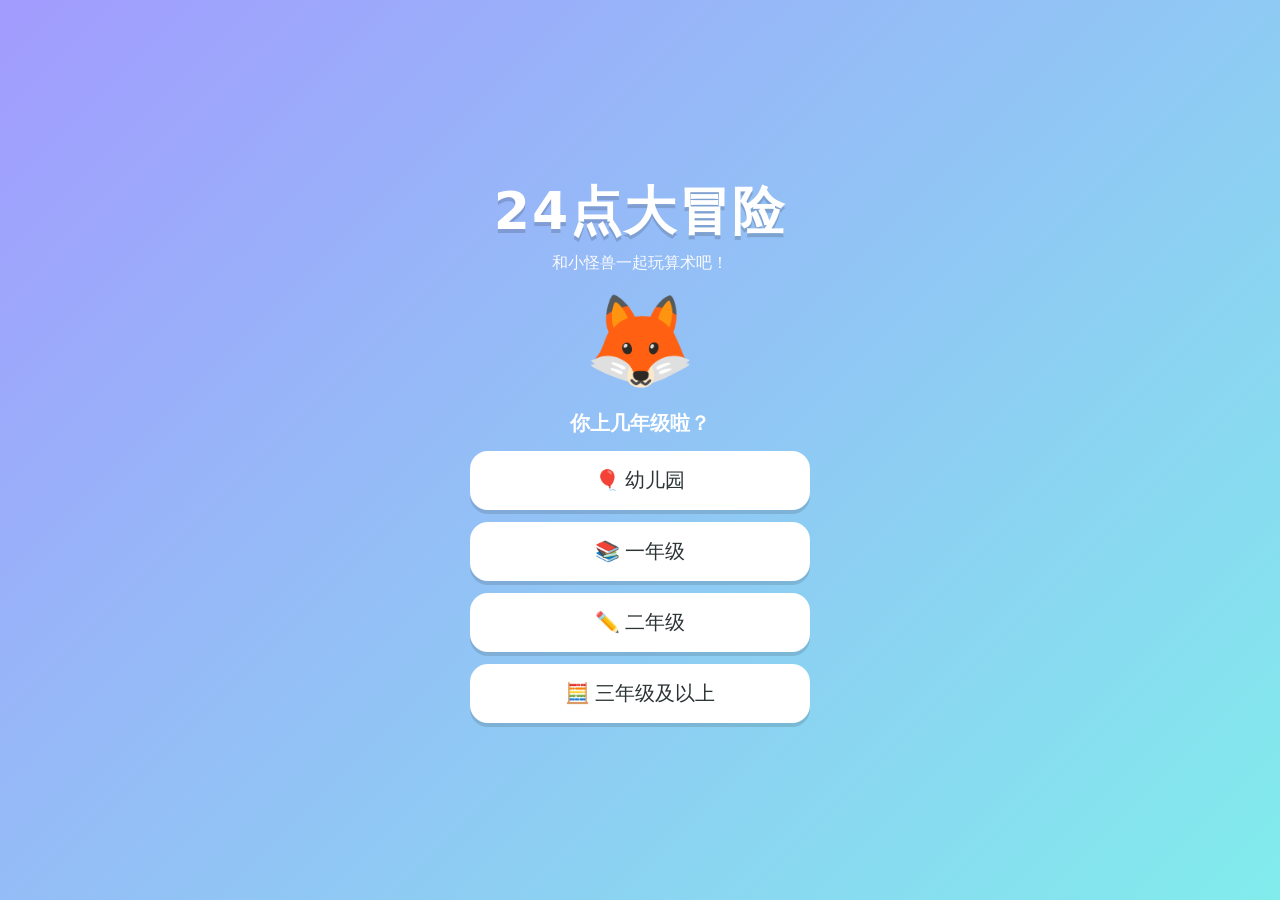
<file: index.html>
<!DOCTYPE html>
<html lang="zh-CN">
<head>
  <meta charset="UTF-8">
  <meta name="viewport" content="width=device-width, initial-scale=1, maximum-scale=1, user-scalable=no">
  <title>24点大冒险</title>
  <meta name="theme-color" content="#6c5ce7">
  <meta name="description" content="儿童24点算术闯关游戏，从加减到混合运算，逐级打怪升级">
  <link rel="manifest" href="manifest.webmanifest">
  <link rel="icon" href="icons/icon.svg" type="image/svg+xml">
  <link rel="apple-touch-icon" href="icons/icon-192.png">
  <link rel="stylesheet" href="css/style.css">
</head>
<body>
  <div id="app">
    <!-- 开始屏幕 -->
    <section id="screen-start" class="screen active">
      <h1 class="logo">24点大冒险</h1>
      <p class="tagline">和小怪兽一起玩算术吧！</p>
      <div class="mascot">🦊</div>
      <h2>你上几年级啦？</h2>
      <div class="grade-list">
        <button class="grade-btn" data-grade="K">🎈 幼儿园</button>
        <button class="grade-btn" data-grade="G1">📚 一年级</button>
        <button class="grade-btn" data-grade="G2">✏️ 二年级</button>
        <button class="grade-btn" data-grade="G3">🧮 三年级及以上</button>
      </div>
    </section>

    <!-- 主页 -->
    <section id="screen-home" class="screen">
      <div class="home-top">
        <div class="profile">
          <span class="profile-emoji" id="home-title-emoji">🌱</span>
          <div>
            <div class="profile-title" id="home-title-name">新芽小学徒</div>
            <div class="profile-level" id="home-level">第 1 关</div>
          </div>
        </div>
        <div class="points" id="home-points">⭐ 0</div>
      </div>
      <div class="home-hero">
        <div class="monster-big" id="home-monster">🐛</div>
        <button id="btn-play" class="btn-primary big">开始第 1 关</button>
      </div>
      <div class="grade-switch">
        <div class="grade-switch-label">切换年级</div>
        <div class="grade-switch-btns" id="grade-switch-btns"></div>
      </div>
      <div class="home-foot">
        <button id="btn-practice" class="btn-secondary">🎮 自由练习</button>
        <button id="btn-mute-home" class="icon-btn">🔊</button>
        <button id="btn-reset" class="icon-btn">🔄 重新开始</button>
      </div>
    </section>

    <!-- 游戏屏幕 -->
    <section id="screen-game" class="screen">
      <div class="game-top">
        <button id="btn-back" class="icon-btn">🏠</button>
        <div class="game-progress">
          <div class="level-label" id="game-level">第 1 关</div>
          <div class="q-counter" id="game-qcounter">第 1/10 题</div>
        </div>
        <div class="points" id="game-points">⭐ 0</div>
        <button id="btn-mute-game" class="icon-btn">🔊</button>
      </div>

      <div class="monster-box">
        <div class="hp-bar"><div class="hp-fill" id="hp-fill"></div></div>
        <div class="monster" id="game-monster">🐛</div>
        <div class="hp-text" id="hp-text">HP 10/10</div>
      </div>

      <div class="question-label">用这些数字算出 <b>24</b> 吧！</div>

      <div id="mode-toggle" class="mode-toggle hidden">
        <button id="mode-step" class="mode-btn active">🧩 分步</button>
        <button id="mode-expr" class="mode-btn">📝 完整式子</button>
      </div>

      <!-- 分步模式 -->
      <div id="step-area">
        <div class="step-history" id="step-history"></div>
        <div class="step-current hidden" id="step-current"></div>
        <div class="cards" id="step-cards"></div>
        <div class="ops" id="step-ops"></div>
      </div>

      <!-- 完整式子模式 -->
      <div id="expr-area" class="hidden">
        <div class="expr-display" id="expr-display">（点击下方数字和符号）</div>
        <div class="cards" id="expr-cards"></div>
        <div class="ops" id="expr-ops"></div>
      </div>

      <div class="game-actions">
        <button id="btn-hint" class="btn-secondary">💡 提示</button>
        <button id="btn-reset-q" class="btn-secondary">🔄 重来</button>
        <button id="btn-submit" class="btn-primary hidden">✅ 算好了</button>
      </div>
    </section>

    <!-- 过关结算 -->
    <section id="screen-levelup" class="screen">
      <div class="result-card">
        <div class="result-emoji" id="result-emoji">🎉</div>
        <h2 id="result-title">太棒了！过关啦！</h2>
        <div class="result-rewards">
          <div>答对奖励：+<span id="result-correct-points">0</span></div>
          <div id="result-bonus-line">过关奖励：+<span id="result-level-bonus">50</span></div>
        </div>
        <button id="btn-next-level" class="btn-primary big">下一关 ➡️</button>
      </div>
    </section>

    <!-- title 晋级 overlay -->
    <div id="overlay-title" class="overlay hidden">
      <div class="result-card">
        <div class="result-emoji">👑</div>
        <h2>晋级啦！</h2>
        <div class="title-badge" id="title-badge">🌱 新芽小学徒</div>
        <div class="title-reward">奖励 +<span id="title-bonus">200</span> 积分</div>
        <button id="btn-title-ok" class="btn-primary big">继续 ➡️</button>
      </div>
    </div>

    <!-- 自由练习 难度选择 overlay -->
    <div id="overlay-practice" class="overlay hidden">
      <div class="result-card">
        <div class="result-emoji">🎮</div>
        <h2>选个难度练练手</h2>
        <div class="diff-list" id="diff-list"></div>
        <button id="btn-practice-close" class="btn-secondary">返回</button>
      </div>
    </div>
  </div>

  <div id="toast" class="toast"></div>

  <script src="js/audio.js"></script>
  <script src="js/solver.js"></script>
  <script src="js/levels.js"></script>
  <script src="js/storage.js"></script>
  <script src="js/ui.js"></script>
  <script src="js/app.js"></script>
</body>
</html>
</file>
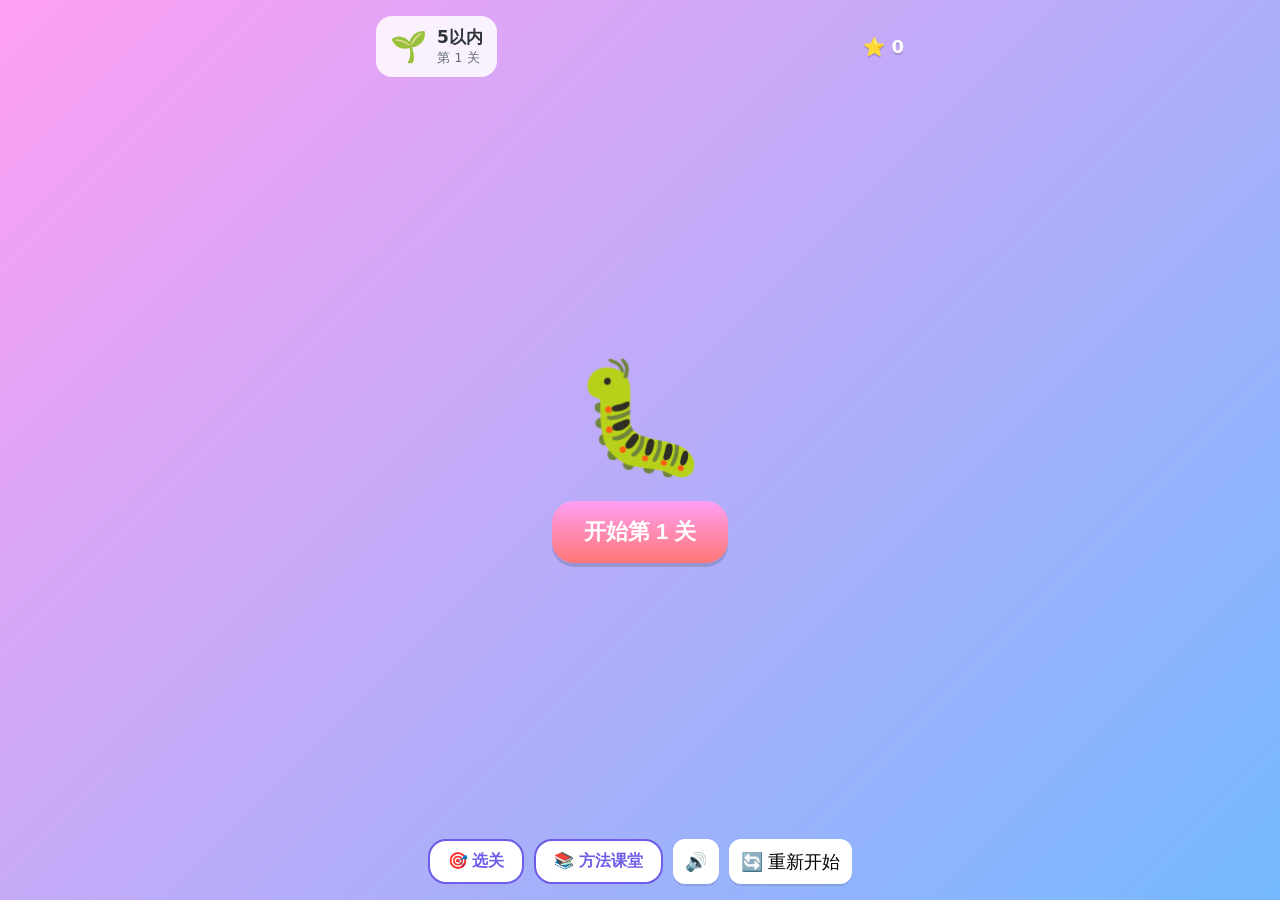
<file: kousuan/index.html>
<!DOCTYPE html>
<html lang="zh-CN">
<head>
  <meta charset="UTF-8">
  <meta name="viewport" content="width=device-width, initial-scale=1, maximum-scale=1, user-scalable=no">
  <title>口算小达人</title>
  <meta name="theme-color" content="#ff7675">
  <meta name="description" content="一年级口算闯关游戏，从5以内到100以内逐级晋级，动画讲解凑十法、破十法、平十法">
  <link rel="manifest" href="manifest.webmanifest">
  <link rel="icon" href="icons/icon.svg" type="image/svg+xml">
  <link rel="apple-touch-icon" href="icons/icon-192.png">
  <link rel="stylesheet" href="css/style.css">
</head>
<body>
  <div id="app">
    <!-- 主页 -->
    <section id="screen-home" class="screen active">
      <div class="home-top">
        <div class="profile">
          <span class="profile-emoji" id="home-title-emoji">🌱</span>
          <div>
            <div class="profile-title" id="home-title-name">5以内</div>
            <div class="profile-level" id="home-level">第 1 关</div>
          </div>
        </div>
        <div class="points" id="home-points">⭐ 0</div>
      </div>
      <div class="home-hero">
        <div class="monster-big" id="home-monster">🐛</div>
        <button id="btn-play" class="btn-primary big">开始第 1 关</button>
      </div>
      <div class="home-foot">
        <button id="btn-select" class="btn-secondary">🎯 选关</button>
        <button id="btn-method" class="btn-secondary">📚 方法课堂</button>
        <button id="btn-mute-home" class="icon-btn">🔊</button>
        <button id="btn-reset" class="icon-btn">🔄 重新开始</button>
      </div>
    </section>

    <!-- 游戏屏幕 -->
    <section id="screen-game" class="screen">
      <div class="game-top">
        <button id="btn-back" class="icon-btn">🏠</button>
        <div class="game-progress">
          <div class="level-label" id="game-level">第 1 关</div>
          <div class="q-counter" id="game-qcounter">第 1/10 题</div>
        </div>
        <div class="points" id="game-points">⭐ 0</div>
        <button id="btn-mute-game" class="icon-btn">🔊</button>
      </div>

      <div class="monster-box">
        <div class="hp-bar"><div class="hp-fill" id="hp-fill"></div></div>
        <div class="monster" id="game-monster">🐛</div>
        <div class="hp-text" id="hp-text">HP 10/10</div>
      </div>

      <div class="question-box">
        <span class="question-text" id="question-text">1 + 1 =</span>
        <span class="answer-display empty" id="answer-display"></span>
      </div>

      <div class="keypad" id="keypad"></div>

      <div class="game-actions">
        <button id="btn-hint" class="btn-secondary">💡 方法</button>
        <button id="btn-reset-q" class="btn-secondary">🔄 换一题</button>
      </div>
    </section>

    <!-- 选关 -->
    <section id="screen-select" class="screen">
      <div class="method-head">
        <h2>🎯 选择难度</h2>
        <p>选一个难度，直接开始闯关</p>
      </div>
      <div class="method-list" id="select-list"></div>
      <div class="home-foot">
        <button id="btn-select-back" class="btn-secondary">🏠 返回主页</button>
      </div>
    </section>

    <!-- 过关结算 -->
    <section id="screen-levelup" class="screen">
      <div class="result-card">
        <div class="result-emoji">🎉</div>
        <h2>太棒了！过关啦！</h2>
        <div class="result-rewards">
          <div>答对奖励：+<span id="result-correct-points">0</span></div>
          <div>过关奖励：+<span id="result-level-bonus">50</span></div>
        </div>
        <button id="btn-next-level" class="btn-primary big">下一关 ➡️</button>
      </div>
    </section>

    <!-- 方法课堂列表 -->
    <section id="screen-method" class="screen">
      <div class="method-head">
        <h2>📚 方法课堂</h2>
        <p>跟着动画学巧算</p>
      </div>
      <div class="method-list" id="method-list"></div>
      <div class="home-foot">
        <button id="btn-method-back" class="btn-secondary">🏠 返回主页</button>
      </div>
    </section>

    <!-- 方法详情 -->
    <section id="screen-method-detail" class="screen">
      <div class="method-detail-head">
        <span class="method-detail-emoji" id="method-detail-emoji">🤝</span>
        <div>
          <div class="method-detail-name" id="method-detail-name">凑十法</div>
          <div class="method-detail-slogan" id="method-detail-slogan">看大数，拆小数，凑成十</div>
        </div>
      </div>
      <div class="method-detail-desc" id="method-detail-desc">遇到进位加法，先把小的数拆开，凑成10，再加剩下的。</div>
      <div class="method-anim-box" id="method-detail-anim"></div>
      <div class="method-detail-actions">
        <button id="btn-method-step" class="btn-primary big btn-block">下一步 ➡️</button>
      </div>
      <div class="method-detail-actions">
        <button id="btn-method-play" class="btn-secondary">🔁 重看</button>
        <button id="btn-method-next" class="btn-secondary">🔄 换一题</button>
        <button id="btn-method-practice" class="btn-secondary">去闯关练习</button>
      </div>
      <div class="home-foot">
        <button id="btn-method-detail-back" class="icon-btn">⬅️ 返回</button>
      </div>
    </section>

    <!-- title 晋级 overlay -->
    <div id="overlay-title" class="overlay hidden">
      <div class="result-card">
        <div class="result-emoji">👑</div>
        <h2>晋级啦！</h2>
        <div class="title-badge" id="title-badge">🌟 20以内</div>
        <div class="title-reward">奖励 +<span id="title-bonus">200</span> 积分</div>
        <button id="btn-title-ok" class="btn-primary big">继续 ➡️</button>
      </div>
    </div>

    <!-- 答题内联教学方法 overlay -->
    <div id="overlay-method" class="overlay hidden">
      <div class="result-card">
        <div class="result-emoji" style="font-size:44px">💡</div>
        <div class="method-anim-box" id="method-overlay-anim"></div>
        <div class="method-detail-actions">
          <button id="btn-overlay-step" class="btn-primary big btn-block">下一步 ➡️</button>
        </div>
        <div class="method-detail-actions">
          <button id="btn-overlay-close" class="btn-secondary">✖️ 我知道了</button>
        </div>
      </div>
    </div>
  </div>

  <div id="toast" class="toast"></div>

  <script src="js/audio.js"></script>
  <script src="js/solver.js"></script>
  <script src="js/methods.js"></script>
  <script src="js/levels.js"></script>
  <script src="js/storage.js"></script>
  <script src="js/ui.js"></script>
  <script src="js/app.js"></script>
</body>
</html>
</file>
<file: css/style.css>
/* style.css — 24点大冒险（儿童友好） */

* { box-sizing: border-box; -webkit-tap-highlight-color: transparent; }

:root {
  --bg1: #a29bfe;
  --bg2: #81ecec;
  --ink: #2d3436;
  --card: #fff;
  --accent: #ff7675;
  --accent2: #fdcb6e;
  --primary: #6c5ce7;
  --primary2: #00b894;
  --danger: #e17055;
}

html, body {
  margin: 0;
  padding: 0;
  height: 100%;
  font-family: "PingFang SC", "Microsoft YaHei", "Noto Sans SC", system-ui, sans-serif;
  color: var(--ink);
  overscroll-behavior: none;
  user-select: none;
  -webkit-user-select: none;
}

body {
  background: linear-gradient(135deg, var(--bg1), var(--bg2));
  min-height: 100vh;
}

#app {
  max-width: 560px;
  margin: 0 auto;
  min-height: 100vh;
  display: flex;
  flex-direction: column;
}

.hidden { display: none !important; }

/* ---- 屏幕 ---- */
.screen {
  display: none;
  flex-direction: column;
  min-height: 100vh;
  padding: 16px;
  animation: fadein 0.3s ease;
}
.screen.active { display: flex; }

@keyframes fadein { from { opacity: 0; transform: translateY(8px); } to { opacity: 1; transform: none; } }

/* ---- 开始屏幕 ---- */
#screen-start { align-items: center; justify-content: center; text-align: center; }
.logo {
  font-size: clamp(34px, 9vw, 52px);
  margin: 0 0 6px;
  color: #fff;
  text-shadow: 0 4px 0 rgba(0,0,0,0.15);
  letter-spacing: 2px;
}
.tagline { color: #fff; font-size: 16px; margin: 0 0 8px; opacity: 0.95; }
.mascot { font-size: 90px; margin: 6px 0; animation: float 3s ease-in-out infinite; }
#screen-start h2 { color: #fff; margin: 10px 0 14px; font-size: 20px; }

.grade-list { display: flex; flex-direction: column; gap: 12px; width: 100%; max-width: 340px; }
.grade-btn {
  font-size: 20px;
  padding: 16px;
  border: none;
  border-radius: 18px;
  background: #fff;
  color: var(--ink);
  box-shadow: 0 4px 0 rgba(0,0,0,0.12);
  cursor: pointer;
  transition: transform 0.1s ease, box-shadow 0.1s ease;
}
.grade-btn:active { transform: translateY(3px); box-shadow: 0 1px 0 rgba(0,0,0,0.12); }

/* ---- 按钮 ---- */
.btn-primary {
  background: linear-gradient(180deg, #ff9ff3, #ff7675);
  color: #fff;
  border: none;
  border-radius: 22px;
  padding: 14px 26px;
  font-size: 18px;
  font-weight: 700;
  box-shadow: 0 4px 0 rgba(0,0,0,0.15);
  cursor: pointer;
  transition: transform 0.1s ease, box-shadow 0.1s ease;
}
.btn-primary:active { transform: translateY(3px); box-shadow: 0 1px 0 rgba(0,0,0,0.15); }
.btn-primary.big { font-size: 22px; padding: 16px 32px; }

.btn-secondary {
  background: #fff;
  color: var(--primary);
  border: 2px solid var(--primary);
  border-radius: 18px;
  padding: 10px 18px;
  font-size: 16px;
  font-weight: 600;
  cursor: pointer;
}
.btn-secondary:active { transform: translateY(2px); }

.icon-btn {
  background: #fff;
  border: none;
  border-radius: 12px;
  font-size: 18px;
  padding: 8px 12px;
  cursor: pointer;
  box-shadow: 0 2px 0 rgba(0,0,0,0.1);
}

/* ---- 主页 ---- */
#screen-home { justify-content: space-between; gap: 16px; }
.home-top { display: flex; align-items: center; justify-content: space-between; }
.profile {
  display: flex; align-items: center; gap: 10px;
  background: rgba(255,255,255,0.85); border-radius: 16px; padding: 10px 14px;
}
.profile-emoji { font-size: 30px; }
.profile-title { font-weight: 700; font-size: 17px; }
.profile-level { font-size: 13px; color: #636e72; }
.points { font-weight: 700; color: #fff; font-size: 18px; text-shadow: 0 2px 0 rgba(0,0,0,0.15); }

.home-hero { flex: 1; display: flex; flex-direction: column; align-items: center; justify-content: center; gap: 18px; }
.monster-big { font-size: 110px; animation: float 3s ease-in-out infinite; }
.home-foot { display: flex; gap: 10px; justify-content: center; }

/* ---- 年级切换 ---- */
.grade-switch { display: flex; flex-direction: column; gap: 8px; align-items: center; }
.grade-switch-label { font-size: 13px; color: #fff; opacity: 0.9; }
.grade-switch-btns { display: flex; flex-wrap: wrap; gap: 8px; justify-content: center; }
.grade-chip {
  border: none; border-radius: 14px; padding: 8px 14px; font-size: 15px;
  background: rgba(255,255,255,0.6); color: #636e72; cursor: pointer;
}
.grade-chip.active { background: #fff; color: var(--primary); font-weight: 700; }

/* ---- 自由练习难度选择 ---- */
.diff-list { display: flex; flex-direction: column; gap: 10px; margin: 12px 0 16px; }
.diff-btn {
  font-size: 18px; padding: 14px; border: none; border-radius: 16px;
  background: var(--primary); color: #fff; cursor: pointer; font-weight: 700;
  box-shadow: 0 4px 0 rgba(0,0,0,0.15);
  transition: transform 0.1s ease, box-shadow 0.1s ease;
}
.diff-btn:active { transform: translateY(3px); box-shadow: 0 1px 0 rgba(0,0,0,0.15); }
.diff-btn:nth-child(1) { background: #00b894; }
.diff-btn:nth-child(2) { background: #0984e3; }
.diff-btn:nth-child(3) { background: #6c5ce7; }
.diff-btn:nth-child(4) { background: #e17055; }

/* ---- 游戏屏幕 ---- */
#screen-game { gap: 10px; }
.game-top { display: flex; align-items: center; gap: 8px; }
.game-progress { flex: 1; display: flex; flex-direction: column; align-items: center; }
.level-label { font-weight: 700; color: #fff; font-size: 15px; text-shadow: 0 1px 0 rgba(0,0,0,0.15); }
.q-counter { font-size: 12px; color: #fff; opacity: 0.9; }

.monster-box { position: relative; display: flex; flex-direction: column; align-items: center; }
.hp-bar {
  width: 100%; max-width: 320px; height: 14px;
  background: rgba(0,0,0,0.15); border-radius: 10px; overflow: hidden;
}
.hp-fill { height: 100%; width: 100%; background: linear-gradient(90deg, #00b894, #55efc4); transition: width 0.4s ease; }
.hp-text { font-size: 12px; color: #fff; margin-top: 2px; }
.monster { font-size: 72px; margin: 4px 0; animation: float 3s ease-in-out infinite; }
.monster.hit { animation: shake 0.4s ease; }

.question-label {
  text-align: center; color: #fff; font-size: 17px;
  background: rgba(0,0,0,0.12); border-radius: 14px; padding: 8px;
}

.mode-toggle { display: flex; justify-content: center; gap: 8px; }
.mode-btn {
  border: none; border-radius: 14px; padding: 8px 16px; font-size: 15px;
  background: rgba(255,255,255,0.6); color: #636e72; cursor: pointer;
}
.mode-btn.active { background: #fff; color: var(--primary); font-weight: 700; }

/* 历史记录 */
.step-history {
  min-height: 40px; max-height: 110px; overflow-y: auto;
  display: flex; flex-wrap: wrap; gap: 6px; align-content: flex-start;
  padding: 4px;
}
.history-line {
  background: rgba(255,255,255,0.9); border-radius: 12px;
  padding: 4px 10px; font-size: 15px; font-weight: 600; color: var(--primary);
}

/* 当前结果（连击模型） */
.step-current {
  align-self: center;
  background: linear-gradient(135deg, var(--primary), var(--primary2));
  color: #fff;
  font-size: 17px;
  font-weight: 700;
  padding: 6px 18px;
  border-radius: 999px;
  margin: 2px 0;
  box-shadow: 0 3px 0 rgba(0,0,0,0.15);
}

/* 数字卡片 */
.cards { display: flex; flex-wrap: wrap; gap: 12px; justify-content: center; margin: 8px 0; }
.card {
  position: relative;
  width: 74px; height: 74px;
  font-size: 28px; font-weight: 800;
  border: none; border-radius: 18px;
  background: #fff; color: var(--ink);
  box-shadow: 0 5px 0 rgba(0,0,0,0.14);
  cursor: pointer;
  transition: transform 0.12s ease;
  animation: pop 0.25s ease;
}
.card:nth-child(4n+1) { background: #ffeaa7; }
.card:nth-child(4n+2) { background: #fab1a0; }
.card:nth-child(4n+3) { background: #81ecec; }
.card:nth-child(4n+4) { background: #dfe6e9; }
.card:active { transform: translateY(3px); }
.card.selected {
  outline: 4px solid var(--accent);
  transform: translateY(-4px);
  box-shadow: 0 8px 0 rgba(0,0,0,0.14);
}
.badge {
  position: absolute; top: -8px; right: -8px;
  width: 24px; height: 24px; border-radius: 50%;
  background: var(--accent); color: #fff;
  font-size: 14px; display: flex; align-items: center; justify-content: center;
}

/* 运算符按钮 */
.ops { display: flex; flex-wrap: wrap; gap: 10px; justify-content: center; }
.op-btn {
  width: 58px; height: 58px;
  font-size: 26px; font-weight: 800;
  border: none; border-radius: 16px;
  background: var(--primary); color: #fff;
  box-shadow: 0 4px 0 rgba(0,0,0,0.18);
  cursor: pointer;
  transition: transform 0.1s ease;
}
.op-btn:active { transform: translateY(3px); }
.op-btn.clear { width: auto; padding: 0 16px; font-size: 18px; background: var(--danger); }

/* 表达式显示 */
.expr-display {
  background: #fff; border-radius: 16px; padding: 14px;
  font-size: 22px; font-weight: 700; text-align: center;
  min-height: 56px; word-break: break-all;
  box-shadow: 0 3px 0 rgba(0,0,0,0.1);
}

.game-actions { display: flex; gap: 10px; justify-content: center; margin-top: 6px; }

/* ---- 结算/覆盖层 ---- */
.result-card {
  background: #fff; border-radius: 24px; padding: 28px 24px;
  text-align: center; max-width: 360px; width: 100%;
  box-shadow: 0 10px 30px rgba(0,0,0,0.2);
  animation: popin 0.35s ease;
}
#screen-levelup { align-items: center; justify-content: center; }
.result-emoji { font-size: 70px; animation: bounce 1s ease infinite; }
.result-card h2 { margin: 10px 0 14px; color: var(--primary); }
.result-rewards { margin-bottom: 18px; font-size: 16px; color: #636e72; line-height: 1.9; }
.result-rewards span { font-weight: 700; color: var(--accent); }

.overlay {
  position: fixed; inset: 0; background: rgba(0,0,0,0.5);
  display: flex; align-items: center; justify-content: center;
  z-index: 100; padding: 20px;
}
.title-badge {
  font-size: 26px; font-weight: 800; color: var(--primary); margin: 12px 0;
}
.title-reward { font-size: 16px; color: #636e72; margin-bottom: 18px; }

/* ---- toast ---- */
.toast {
  position: fixed; left: 50%; bottom: 90px;
  transform: translateX(-50%) translateY(20px);
  background: rgba(0,0,0,0.78); color: #fff;
  padding: 12px 20px; border-radius: 18px;
  font-size: 16px; font-weight: 600; text-align: center;
  max-width: 90%;
  opacity: 0; pointer-events: none;
  transition: opacity 0.25s ease, transform 0.25s ease;
  z-index: 200;
}
.toast.show { opacity: 1; transform: translateX(-50%) translateY(0); }

/* ---- 动画 ---- */
@keyframes float {
  0%, 100% { transform: translateY(0); }
  50% { transform: translateY(-10px); }
}
@keyframes pop {
  from { transform: scale(0.7); opacity: 0; }
  to { transform: scale(1); opacity: 1; }
}
@keyframes popin {
  from { transform: scale(0.8); opacity: 0; }
  to { transform: scale(1); opacity: 1; }
}
@keyframes shake {
  0%, 100% { transform: translateX(0); }
  20% { transform: translateX(-6px) rotate(-4deg); }
  40% { transform: translateX(6px) rotate(4deg); }
  60% { transform: translateX(-4px); }
  80% { transform: translateX(4px); }
}
@keyframes bounce {
  0%, 100% { transform: translateY(0); }
  50% { transform: translateY(-14px); }
}

/* ---- 响应式 ---- */
@media (max-width: 400px) {
  .card { width: 62px; height: 62px; font-size: 24px; }
  .op-btn { width: 50px; height: 50px; font-size: 22px; }
  .mascot { font-size: 70px; }
  .monster { font-size: 60px; }
}
</file>
<file: kousuan/css/style.css>
/* style.css — 口算小达人（儿童友好） */

* { box-sizing: border-box; -webkit-tap-highlight-color: transparent; }

:root {
  --bg1: #ff9ff3;
  --bg2: #74b9ff;
  --ink: #2d3436;
  --card: #fff;
  --accent: #ff7675;
  --accent2: #fdcb6e;
  --primary: #6c5ce7;
  --primary2: #00b894;
  --danger: #e17055;
}

html, body {
  margin: 0;
  padding: 0;
  height: 100%;
  font-family: "PingFang SC", "Microsoft YaHei", "Noto Sans SC", system-ui, sans-serif;
  color: var(--ink);
  overscroll-behavior: none;
  user-select: none;
  -webkit-user-select: none;
}

body {
  background: linear-gradient(135deg, var(--bg1), var(--bg2));
  min-height: 100vh;
}

#app {
  max-width: 560px;
  margin: 0 auto;
  min-height: 100vh;
  display: flex;
  flex-direction: column;
}

.hidden { display: none !important; }

/* ---- 屏幕 ---- */
.screen {
  display: none;
  flex-direction: column;
  min-height: 100vh;
  padding: 16px;
  animation: fadein 0.3s ease;
}
.screen.active { display: flex; }

@keyframes fadein { from { opacity: 0; transform: translateY(8px); } to { opacity: 1; transform: none; } }

/* ---- 按钮 ---- */
.btn-primary {
  background: linear-gradient(180deg, #ff9ff3, #ff7675);
  color: #fff;
  border: none;
  border-radius: 22px;
  padding: 14px 26px;
  font-size: 18px;
  font-weight: 700;
  box-shadow: 0 4px 0 rgba(0,0,0,0.15);
  cursor: pointer;
  transition: transform 0.1s ease, box-shadow 0.1s ease;
}
.btn-primary:active { transform: translateY(3px); box-shadow: 0 1px 0 rgba(0,0,0,0.15); }
.btn-primary.big { font-size: 22px; padding: 16px 32px; }
.btn-block { width: 100%; }

.btn-secondary {
  background: #fff;
  color: var(--primary);
  border: 2px solid var(--primary);
  border-radius: 18px;
  padding: 10px 18px;
  font-size: 16px;
  font-weight: 600;
  cursor: pointer;
}
.btn-secondary:active { transform: translateY(2px); }

.icon-btn {
  background: #fff;
  border: none;
  border-radius: 12px;
  font-size: 18px;
  padding: 8px 12px;
  cursor: pointer;
  box-shadow: 0 2px 0 rgba(0,0,0,0.1);
}

/* ---- 主页 ---- */
#screen-home { justify-content: space-between; gap: 16px; }
.home-top { display: flex; align-items: center; justify-content: space-between; }
.profile {
  display: flex; align-items: center; gap: 10px;
  background: rgba(255,255,255,0.85); border-radius: 16px; padding: 10px 14px;
}
.profile-emoji { font-size: 30px; }
.profile-title { font-weight: 700; font-size: 17px; }
.profile-level { font-size: 13px; color: #636e72; }
.points { font-weight: 700; color: #fff; font-size: 18px; text-shadow: 0 2px 0 rgba(0,0,0,0.15); }

.home-hero { flex: 1; display: flex; flex-direction: column; align-items: center; justify-content: center; gap: 18px; }
.monster-big { font-size: 110px; animation: float 3s ease-in-out infinite; }
.home-foot { display: flex; gap: 10px; justify-content: center; flex-wrap: wrap; }

/* ---- 游戏屏幕 ---- */
#screen-game { gap: 10px; }
.game-top { display: flex; align-items: center; gap: 8px; }
.game-progress { flex: 1; display: flex; flex-direction: column; align-items: center; }
.level-label { font-weight: 700; color: #fff; font-size: 15px; text-shadow: 0 1px 0 rgba(0,0,0,0.15); }
.q-counter { font-size: 12px; color: #fff; opacity: 0.9; }

.monster-box { position: relative; display: flex; flex-direction: column; align-items: center; }
.hp-bar {
  width: 100%; max-width: 320px; height: 14px;
  background: rgba(0,0,0,0.15); border-radius: 10px; overflow: hidden;
}
.hp-fill { height: 100%; width: 100%; background: linear-gradient(90deg, #00b894, #55efc4); transition: width 0.4s ease; }
.hp-text { font-size: 12px; color: #fff; margin-top: 2px; }
.monster { font-size: 60px; margin: 2px 0; animation: float 3s ease-in-out infinite; }
.monster.hit { animation: shake 0.4s ease; }

/* 题目 + 答案 */
.question-box {
  display: flex; align-items: center; justify-content: center; gap: 12px;
  background: rgba(255,255,255,0.9); border-radius: 18px; padding: 16px;
  box-shadow: 0 4px 0 rgba(0,0,0,0.1);
}
.question-text { font-size: clamp(34px, 9vw, 46px); font-weight: 800; color: var(--primary); }
.answer-display {
  min-width: 64px; height: 62px;
  display: flex; align-items: center; justify-content: center;
  font-size: clamp(34px, 9vw, 46px); font-weight: 800; color: var(--accent);
  background: #fff; border: 3px dashed var(--accent); border-radius: 14px;
  padding: 0 8px;
}
.answer-display.empty::before { content: '_'; color: #dfe6e9; }

/* 数字键盘 */
.keypad {
  display: grid;
  grid-template-columns: repeat(3, 1fr);
  gap: 10px;
  margin: 8px auto 0;
  width: 100%;
  max-width: 300px;
}
.key {
  height: 62px;
  font-size: 28px; font-weight: 800;
  border: none; border-radius: 16px;
  background: #fff; color: var(--ink);
  box-shadow: 0 4px 0 rgba(0,0,0,0.14);
  cursor: pointer;
  transition: transform 0.1s ease;
}
.key:active { transform: translateY(3px); }
.key-fn { background: #dfe6e9; color: var(--ink); font-size: 24px; }
.key-ok { background: linear-gradient(180deg, #55efc4, #00b894); color: #fff; }

.game-actions { display: flex; gap: 10px; justify-content: center; margin-top: 6px; }

/* ---- 方法课堂 ---- */
#screen-method { gap: 16px; }
.method-head { text-align: center; color: #fff; }
.method-head h2 { margin: 4px 0; font-size: 26px; text-shadow: 0 3px 0 rgba(0,0,0,0.15); }
.method-list { display: flex; flex-direction: column; gap: 14px; }
.method-card {
  display: flex; align-items: center; gap: 14px;
  background: #fff; border: none; border-radius: 18px; padding: 16px;
  text-align: left; cursor: pointer;
  box-shadow: 0 4px 0 rgba(0,0,0,0.12);
}
.method-card:active { transform: translateY(3px); }
.method-emoji { font-size: 40px; }
.method-name { font-size: 22px; font-weight: 800; color: var(--primary); }
.method-slogan { display: block; font-size: 14px; color: #636e72; margin-top: 2px; }
.card-text { display: flex; flex-direction: column; }

/* 方法详情 */
#screen-method-detail { gap: 14px; }
.method-detail-head {
  display: flex; align-items: center; gap: 12px;
  background: rgba(255,255,255,0.9); border-radius: 18px; padding: 14px;
}
.method-detail-emoji { font-size: 44px; }
.method-detail-name { font-size: 26px; font-weight: 800; color: var(--primary); }
.method-detail-slogan { font-size: 15px; color: #636e72; margin-top: 2px; }
.method-detail-desc { color: #fff; font-size: 16px; line-height: 1.6; text-align: center; padding: 0 6px; }
.method-anim-box {
  background: rgba(255,255,255,0.92); border-radius: 20px; padding: 18px;
  min-height: 180px; display: flex; flex-direction: column; align-items: center; justify-content: center;
  box-shadow: 0 4px 0 rgba(0,0,0,0.1);
}
.method-detail-actions { display: flex; gap: 10px; justify-content: center; flex-wrap: wrap; }

/* ---- 动画组件 ---- */
.anim-caption {
  font-size: 17px; font-weight: 700; color: var(--ink);
  text-align: center; margin-bottom: 12px; min-height: 24px;
}
.anim-row { display: flex; align-items: center; justify-content: center; gap: 10px; flex-wrap: wrap; }
.anim-chip {
  min-width: 52px; height: 52px; padding: 0 8px;
  display: flex; align-items: center; justify-content: center;
  font-size: 26px; font-weight: 800; color: var(--ink);
  background: #ffeaa7; border-radius: 14px;
  box-shadow: 0 4px 0 rgba(0,0,0,0.12);
  animation: pop 0.25s ease;
}
.anim-chip:nth-child(4n+2) { background: #fab1a0; }
.anim-chip:nth-child(4n+3) { background: #81ecec; }
.anim-chip:nth-child(4n+4) { background: #dfe6e9; }
.anim-op { background: var(--primary) !important; color: #fff; font-size: 24px; }
.anim-split-top { display: flex; justify-content: center; }
.anim-split-arrow { font-size: 22px; color: var(--primary); text-align: center; margin: 2px 0; animation: drop 0.5s ease; }
.anim-answer {
  font-size: 48px; font-weight: 800; color: var(--primary2);
  animation: popin 0.4s ease;
}

/* 方法覆盖层（答题时内联教学） */
#overlay-method .result-card { min-height: 220px; }
#overlay-method .method-anim-box { box-shadow: none; }

/* ---- 结算/覆盖层 ---- */
.result-card {
  background: #fff; border-radius: 24px; padding: 28px 24px;
  text-align: center; max-width: 380px; width: 100%;
  box-shadow: 0 10px 30px rgba(0,0,0,0.2);
  animation: popin 0.35s ease;
}
#screen-levelup { align-items: center; justify-content: center; }
.result-emoji { font-size: 70px; animation: bounce 1s ease infinite; }
.result-card h2 { margin: 10px 0 14px; color: var(--primary); }
.result-rewards { margin-bottom: 18px; font-size: 16px; color: #636e72; line-height: 1.9; }
.result-rewards span { font-weight: 700; color: var(--accent); }

.overlay {
  position: fixed; inset: 0; background: rgba(0,0,0,0.5);
  display: flex; align-items: center; justify-content: center;
  z-index: 100; padding: 20px;
}
.title-badge {
  font-size: 26px; font-weight: 800; color: var(--primary); margin: 12px 0;
}
.title-reward { font-size: 16px; color: #636e72; margin-bottom: 18px; }

/* ---- toast ---- */
.toast {
  position: fixed; left: 50%; bottom: 90px;
  transform: translateX(-50%) translateY(20px);
  background: rgba(0,0,0,0.78); color: #fff;
  padding: 12px 20px; border-radius: 18px;
  font-size: 16px; font-weight: 600; text-align: center;
  max-width: 90%;
  opacity: 0; pointer-events: none;
  transition: opacity 0.25s ease, transform 0.25s ease;
  z-index: 200;
}
.toast.show { opacity: 1; transform: translateX(-50%) translateY(0); }

/* ---- 动画 ---- */
@keyframes float {
  0%, 100% { transform: translateY(0); }
  50% { transform: translateY(-10px); }
}
@keyframes pop {
  from { transform: scale(0.7); opacity: 0; }
  to { transform: scale(1); opacity: 1; }
}
@keyframes popin {
  from { transform: scale(0.8); opacity: 0; }
  to { transform: scale(1); opacity: 1; }
}
@keyframes shake {
  0%, 100% { transform: translateX(0); }
  20% { transform: translateX(-6px) rotate(-4deg); }
  40% { transform: translateX(6px) rotate(4deg); }
  60% { transform: translateX(-4px); }
  80% { transform: translateX(4px); }
}
@keyframes bounce {
  0%, 100% { transform: translateY(0); }
  50% { transform: translateY(-14px); }
}
@keyframes drop {
  from { transform: translateY(-8px); opacity: 0; }
  to { transform: translateY(0); opacity: 1; }
}

/* ---- 响应式 ---- */
@media (max-width: 400px) {
  .key { height: 54px; font-size: 24px; }
  .monster { font-size: 52px; }
  .question-text { font-size: 32px; }
  .answer-display { font-size: 32px; height: 54px; }
}
</file>
